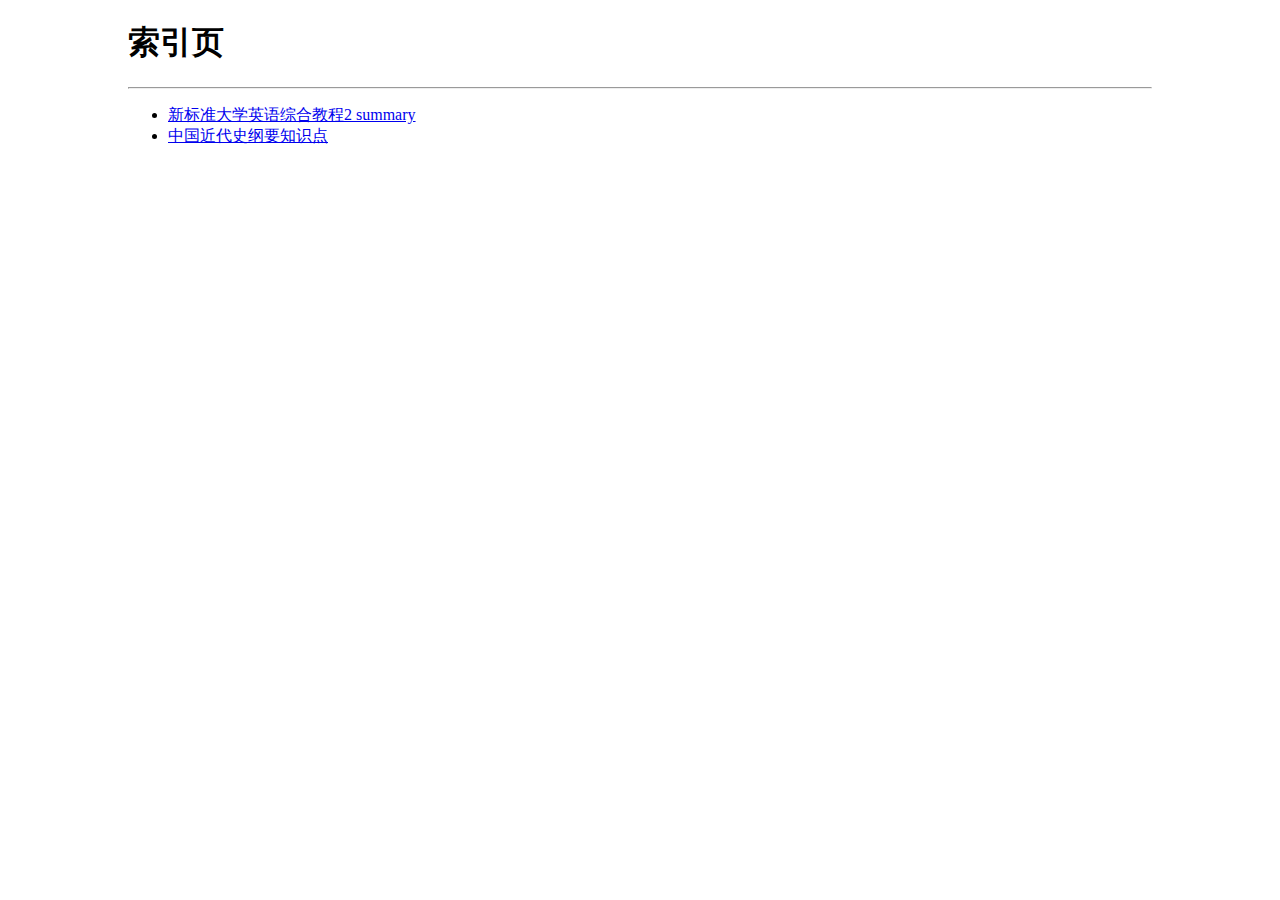
<file: else.html>
<!DOCTYPE html>
<html lang="en">
<head>
    <meta charset="UTF-8">
    <meta name="viewport" content="width=device-width, initial-scale=1.0">
    <title>Home</title>
    <style>
        body {
            margin: 0;
        }
        #home {
            max-width: 1024px;
            margin: 0 auto;
        }
    </style>
</head>
<body>
    <div id="home">
        <h1>索引页</h1>
        <hr />
        
        <ul>
            <li><a href="/post/2020/03/college_English_2_summary.html">新标准大学英语综合教程2 summary</a></li>
            <li><a href="/post/2020/04/01.html">中国近代史纲要知识点</a></li>
        </ul>
        
    </div>
    
</body>
</html>
</file>
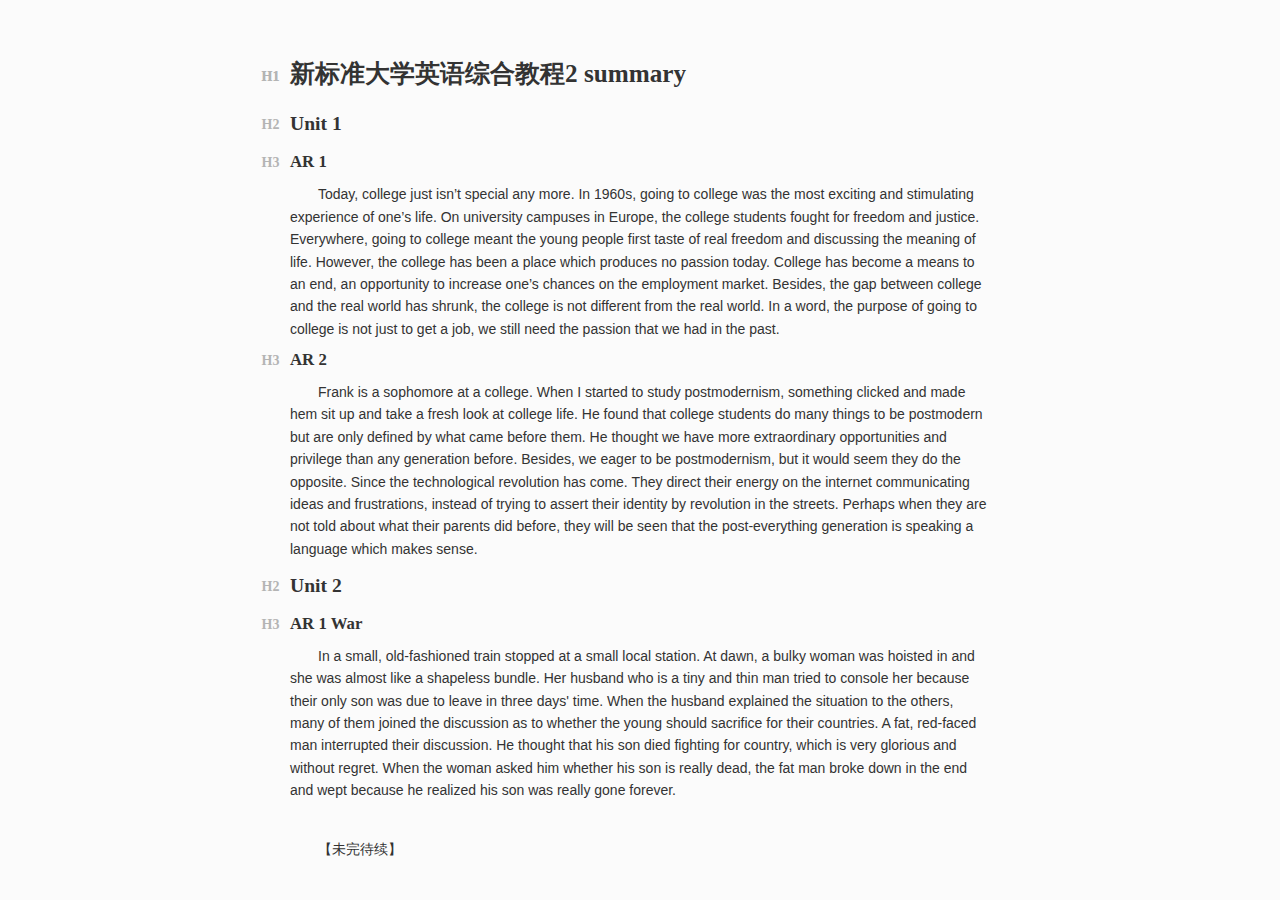
<file: post/2020/03/college_English_2_summary.html>
<!doctype html>
<html>
<head>
<meta charset='UTF-8'><meta name='viewport' content='width=device-width initial-scale=1'>
<title>大学英语summary</title><style type='text/css'>html {overflow-x: initial !important;}:root { --bg-color:#ffffff; --text-color:#333333; --select-text-bg-color:#B5D6FC; --select-text-font-color:auto; --monospace:"Lucida Console",Consolas,"Courier",monospace; }
html { font-size: 14px; background-color: var(--bg-color); color: var(--text-color); font-family: "Helvetica Neue", Helvetica, Arial, sans-serif; -webkit-font-smoothing: antialiased; }
body { margin: 0px; padding: 0px; height: auto; bottom: 0px; top: 0px; left: 0px; right: 0px; font-size: 1rem; line-height: 1.42857; overflow-x: hidden; background: inherit; tab-size: 4; }
iframe { margin: auto; }
a.url { word-break: break-all; }
a:active, a:hover { outline: 0px; }
.in-text-selection, ::selection { text-shadow: none; background: var(--select-text-bg-color); color: var(--select-text-font-color); }
#write { margin: 0px auto; height: auto; width: inherit; word-break: normal; overflow-wrap: break-word; position: relative; white-space: normal; overflow-x: visible; padding-top: 40px; }
#write.first-line-indent p { text-indent: 2em; }
#write.first-line-indent li p, #write.first-line-indent p * { text-indent: 0px; }
#write.first-line-indent li { margin-left: 2em; }
.for-image #write { padding-left: 8px; padding-right: 8px; }
body.typora-export { padding-left: 30px; padding-right: 30px; }
.typora-export .footnote-line, .typora-export li, .typora-export p { white-space: pre-wrap; }
@media screen and (max-width: 500px) {
  body.typora-export { padding-left: 0px; padding-right: 0px; }
  #write { padding-left: 20px; padding-right: 20px; }
  .CodeMirror-sizer { margin-left: 0px !important; }
  .CodeMirror-gutters { display: none !important; }
}
#write li > figure:last-child { margin-bottom: 0.5rem; }
#write ol, #write ul { position: relative; }
img { max-width: 100%; vertical-align: middle; }
button, input, select, textarea { color: inherit; font: inherit; }
input[type="checkbox"], input[type="radio"] { line-height: normal; padding: 0px; }
*, ::after, ::before { box-sizing: border-box; }
#write h1, #write h2, #write h3, #write h4, #write h5, #write h6, #write p, #write pre { width: inherit; }
#write h1, #write h2, #write h3, #write h4, #write h5, #write h6, #write p { position: relative; }
p { line-height: inherit; }
h1, h2, h3, h4, h5, h6 { break-after: avoid-page; break-inside: avoid; orphans: 2; }
p { orphans: 4; }
h1 { font-size: 2rem; }
h2 { font-size: 1.8rem; }
h3 { font-size: 1.6rem; }
h4 { font-size: 1.4rem; }
h5 { font-size: 1.2rem; }
h6 { font-size: 1rem; }
.md-math-block, .md-rawblock, h1, h2, h3, h4, h5, h6, p { margin-top: 1rem; margin-bottom: 1rem; }
.hidden { display: none; }
.md-blockmeta { color: rgb(204, 204, 204); font-weight: 700; font-style: italic; }
a { cursor: pointer; }
sup.md-footnote { padding: 2px 4px; background-color: rgba(238, 238, 238, 0.7); color: rgb(85, 85, 85); border-radius: 4px; cursor: pointer; }
sup.md-footnote a, sup.md-footnote a:hover { color: inherit; text-transform: inherit; text-decoration: inherit; }
#write input[type="checkbox"] { cursor: pointer; width: inherit; height: inherit; }
figure { overflow-x: auto; margin: 1.2em 0px; max-width: calc(100% + 16px); padding: 0px; }
figure > table { margin: 0px !important; }
tr { break-inside: avoid; break-after: auto; }
thead { display: table-header-group; }
table { border-collapse: collapse; border-spacing: 0px; width: 100%; overflow: auto; break-inside: auto; text-align: left; }
table.md-table td { min-width: 32px; }
.CodeMirror-gutters { border-right: 0px; background-color: inherit; }
.CodeMirror-linenumber { user-select: none; }
.CodeMirror { text-align: left; }
.CodeMirror-placeholder { opacity: 0.3; }
.CodeMirror pre { padding: 0px 4px; }
.CodeMirror-lines { padding: 0px; }
div.hr:focus { cursor: none; }
#write pre { white-space: pre-wrap; }
#write.fences-no-line-wrapping pre { white-space: pre; }
#write pre.ty-contain-cm { white-space: normal; }
.CodeMirror-gutters { margin-right: 4px; }
.md-fences { font-size: 0.9rem; display: block; break-inside: avoid; text-align: left; overflow: visible; white-space: pre; background: inherit; position: relative !important; }
.md-diagram-panel { width: 100%; margin-top: 10px; text-align: center; padding-top: 0px; padding-bottom: 8px; overflow-x: auto; }
#write .md-fences.mock-cm { white-space: pre-wrap; }
.md-fences.md-fences-with-lineno { padding-left: 0px; }
#write.fences-no-line-wrapping .md-fences.mock-cm { white-space: pre; overflow-x: auto; }
.md-fences.mock-cm.md-fences-with-lineno { padding-left: 8px; }
.CodeMirror-line, twitterwidget { break-inside: avoid; }
.footnotes { opacity: 0.8; font-size: 0.9rem; margin-top: 1em; margin-bottom: 1em; }
.footnotes + .footnotes { margin-top: 0px; }
.md-reset { margin: 0px; padding: 0px; border: 0px; outline: 0px; vertical-align: top; background: 0px 0px; text-decoration: none; text-shadow: none; float: none; position: static; width: auto; height: auto; white-space: nowrap; cursor: inherit; -webkit-tap-highlight-color: transparent; line-height: normal; font-weight: 400; text-align: left; box-sizing: content-box; direction: ltr; }
li div { padding-top: 0px; }
blockquote { margin: 1rem 0px; }
li .mathjax-block, li p { margin: 0.5rem 0px; }
li { margin: 0px; position: relative; }
blockquote > :last-child { margin-bottom: 0px; }
blockquote > :first-child, li > :first-child { margin-top: 0px; }
.footnotes-area { color: rgb(136, 136, 136); margin-top: 0.714rem; padding-bottom: 0.143rem; white-space: normal; }
#write .footnote-line { white-space: pre-wrap; }
@media print {
  body, html { border: 1px solid transparent; height: 99%; break-after: avoid; break-before: avoid; }
  #write { margin-top: 0px; padding-top: 0px; border-color: transparent !important; }
  .typora-export * { -webkit-print-color-adjust: exact; }
  html.blink-to-pdf { font-size: 13px; }
  .typora-export #write { padding-left: 32px; padding-right: 32px; padding-bottom: 0px; break-after: avoid; }
  .typora-export #write::after { height: 0px; }
}
.footnote-line { margin-top: 0.714em; font-size: 0.7em; }
a img, img a { cursor: pointer; }
pre.md-meta-block { font-size: 0.8rem; min-height: 0.8rem; white-space: pre-wrap; background: rgb(204, 204, 204); display: block; overflow-x: hidden; }
p > .md-image:only-child:not(.md-img-error) img, p > img:only-child { display: block; margin: auto; }
p > .md-image:only-child { display: inline-block; width: 100%; }
#write .MathJax_Display { margin: 0.8em 0px 0px; }
.md-math-block { width: 100%; }
.md-math-block:not(:empty)::after { display: none; }
[contenteditable="true"]:active, [contenteditable="true"]:focus, [contenteditable="false"]:active, [contenteditable="false"]:focus { outline: 0px; box-shadow: none; }
.md-task-list-item { position: relative; list-style-type: none; }
.task-list-item.md-task-list-item { padding-left: 0px; }
.md-task-list-item > input { position: absolute; top: 0px; left: 0px; margin-left: -1.2em; margin-top: calc(1em - 10px); border: none; }
.math { font-size: 1rem; }
.md-toc { min-height: 3.58rem; position: relative; font-size: 0.9rem; border-radius: 10px; }
.md-toc-content { position: relative; margin-left: 0px; }
.md-toc-content::after, .md-toc::after { display: none; }
.md-toc-item { display: block; color: rgb(65, 131, 196); }
.md-toc-item a { text-decoration: none; }
.md-toc-inner:hover { text-decoration: underline; }
.md-toc-inner { display: inline-block; cursor: pointer; }
.md-toc-h1 .md-toc-inner { margin-left: 0px; font-weight: 700; }
.md-toc-h2 .md-toc-inner { margin-left: 2em; }
.md-toc-h3 .md-toc-inner { margin-left: 4em; }
.md-toc-h4 .md-toc-inner { margin-left: 6em; }
.md-toc-h5 .md-toc-inner { margin-left: 8em; }
.md-toc-h6 .md-toc-inner { margin-left: 10em; }
@media screen and (max-width: 48em) {
  .md-toc-h3 .md-toc-inner { margin-left: 3.5em; }
  .md-toc-h4 .md-toc-inner { margin-left: 5em; }
  .md-toc-h5 .md-toc-inner { margin-left: 6.5em; }
  .md-toc-h6 .md-toc-inner { margin-left: 8em; }
}
a.md-toc-inner { font-size: inherit; font-style: inherit; font-weight: inherit; line-height: inherit; }
.footnote-line a:not(.reversefootnote) { color: inherit; }
.md-attr { display: none; }
.md-fn-count::after { content: "."; }
code, pre, samp, tt { font-family: var(--monospace); }
kbd { margin: 0px 0.1em; padding: 0.1em 0.6em; font-size: 0.8em; color: rgb(36, 39, 41); background: rgb(255, 255, 255); border: 1px solid rgb(173, 179, 185); border-radius: 3px; box-shadow: rgba(12, 13, 14, 0.2) 0px 1px 0px, rgb(255, 255, 255) 0px 0px 0px 2px inset; white-space: nowrap; vertical-align: middle; }
.md-comment { color: rgb(162, 127, 3); opacity: 0.8; font-family: var(--monospace); }
code { text-align: left; vertical-align: initial; }
a.md-print-anchor { white-space: pre !important; border-width: initial !important; border-style: none !important; border-color: initial !important; display: inline-block !important; position: absolute !important; width: 1px !important; right: 0px !important; outline: 0px !important; background: 0px 0px !important; text-decoration: initial !important; text-shadow: initial !important; }
.md-inline-math .MathJax_SVG .noError { display: none !important; }
.html-for-mac .inline-math-svg .MathJax_SVG { vertical-align: 0.2px; }
.md-math-block .MathJax_SVG_Display { text-align: center; margin: 0px; position: relative; text-indent: 0px; max-width: none; max-height: none; min-height: 0px; min-width: 100%; width: auto; overflow-y: hidden; display: block !important; }
.MathJax_SVG_Display, .md-inline-math .MathJax_SVG_Display { width: auto; margin: inherit; display: inline-block !important; }
.MathJax_SVG .MJX-monospace { font-family: var(--monospace); }
.MathJax_SVG .MJX-sans-serif { font-family: sans-serif; }
.MathJax_SVG { display: inline; font-style: normal; font-weight: 400; line-height: normal; zoom: 90%; text-indent: 0px; text-align: left; text-transform: none; letter-spacing: normal; word-spacing: normal; overflow-wrap: normal; white-space: nowrap; float: none; direction: ltr; max-width: none; max-height: none; min-width: 0px; min-height: 0px; border: 0px; padding: 0px; margin: 0px; }
.MathJax_SVG * { transition: none 0s ease 0s; }
.MathJax_SVG_Display svg { vertical-align: middle !important; margin-bottom: 0px !important; margin-top: 0px !important; }
.os-windows.monocolor-emoji .md-emoji { font-family: "Segoe UI Symbol", sans-serif; }
.md-diagram-panel > svg { max-width: 100%; }
[lang="flow"] svg, [lang="mermaid"] svg { max-width: 100%; height: auto; }
[lang="mermaid"] .node text { font-size: 1rem; }
table tr th { border-bottom: 0px; }
video { max-width: 100%; display: block; margin: 0px auto; }
iframe { max-width: 100%; width: 100%; border: none; }
.highlight td, .highlight tr { border: 0px; }
svg[id^="mermaidChart"] { line-height: 1em; }
mark { background: rgb(255, 255, 0); color: rgb(0, 0, 0); }
.md-html-inline .md-plain, .md-html-inline strong, mark .md-inline-math, mark strong { color: inherit; }
mark .md-meta { color: rgb(0, 0, 0); opacity: 0.3 !important; }


/* CodeMirror Dracula theme */
:root {
  --bg-color: #fbfbfb;
  --text-color: #333;
  --md-char-color: #b4b4b4;
  --meta-content-color: #757575;
  --table-border-color: #b4b4b4;
  --select-text-bg-color: #fbb6b7;
  --primary-color: #db4d52;
  --primary-btn-border-color: #be2f34;
  --primary-btn-text-color: #333;
  --window-border: 1px solid #16161a;
  --active-file-bg-color: #16161a;
  --active-file-text-color: inherit;
  --active-file-border-color: #757575;
  --active-search-item-bg-color: #23242b;
  --side-bar-bg-color: #2e3235;
  --item-hover-bg-color: #ececec;
  --item-hover-text-color: inherit;
  --search-select-text-color: #333;
  --search-select-bg-color: #db4d5270;
  --rawblock-edit-panel-bd: #d0d0d0;
  --monospace: 'Fira Mono', 'Cousine', 'Consolas', monospace;
  --node-fill: #fbfbfb;
  --node-border: #0000001a;
}

html, body {
  font-family: 'Avenir Next LT Pro', 'Lato', sans-serif;
}

body {
  font-size: 1em;
}

h1, h2, h3, h4, h5, h6 {
  font-family: 'Adelle', 'Times New Roman', serif;
}

p {
  margin: .5rem 0;
}

a {
  color: #db4d52;
}

del {
  color: #b4b4b4;
}

mark {
  padding: 2px 1px;
  background: #d3ffa4;
  color: inherit;
}

blockquote {
  position: relative;
  margin: 1rem 0 1rem 2rem;
  font-family: 'Adelle', 'Times New Roman', serif;
}

blockquote::before {
  content: '';
  position: absolute;
  left: -2rem;
  height: 100%;
  width: .25rem;
  background: #db4d52;
}

code,
.md-fences,
tt {
  font-family: 'Fira Mono', 'Cousine', 'Consolas', monospace;
  font-size: 1rem;
}

code {
  font-size: .9em;
  border: 1px solid #0000001a;
  border-radius: .25rem;
  padding: 0 .125rem;
  background: #00000008;
}

hr {
  border-color: #b4b4b4;
}

table {
  border: 1px solid #b4b4b4;
  margin: 1rem 0;
}

table tr:nth-child(2n) {
  background: #d0d0d0;
}

thead {
  background: #d0d0d0;
}

td, th {
  padding: .35rem .7rem;
  border: 1px solid #b4b4b4;
}

#write {
  position: static;
  width: 90%;
  max-width: 700px;
  line-height: 1.6;
  transform: none;
}

#write h1, #write h2, #write h3, #write h4, #write h5, #write h6, #write p, #write pre {
  width: auto;
}

#write h3::before, #write h4::before, #write h5::before, #write h6::before {
  display: none;
}

#write h1::after, #write h2::after, #write h3::after, #write h4::after, #write h5::after, #write h6::after {
  position: absolute;
  right: calc(100% + .75em);
  top: 0;
  color: #b4b4b4;
  font-size: 1rem;
  font-weight: bold;
  font-variant: 'small-caps';
}

#write h1 {
  font-size: 1.8rem;
  margin: 1rem 0;
}

#write h1::after {
  content: 'H1';
  top: .87rem;
}

#write h2 {
  font-size: 1.4rem;
  margin: .7rem 0;
}

#write h2::after {
  content: 'H2';
  top: .43rem;
}

#write h3 {
  font-size: 1.2rem;
  margin: .5rem 0;
}

#write h3::after {
  content: 'H3';
  top: .2rem;
}

#write h4 {
  font-size: 1.1rem;
  margin: .2rem 0;
}

#write h4::after {
  content: 'H4';
  top: .07rem;
}

#write h5, #write h6 {
  font-size: 1rem;
  margin: 0;
}

#write h5::after {
  content: 'H5';
}

#write h6::after {
  content: 'H6';
}

#write ol, #write ul {
  padding-left: 2rem;
  margin: .5rem 0;
}

#write ol > li, #write ul > li {
  color: #db4d52;
}

#write ol > li > *, #write ul > li > * {
  color: #333;
}

#write ol > li > *:not(ol):not(ul), #write ul > li > *:not(ol):not(ul) {
  padding-left: .25rem;
}

#write ul {
  list-style-type: disc;
}

#write .md-task-list-item > input {
  -webkit-appearance: initial;
  display: block;
  position: absolute;
  border: 1px solid #b4b4b4;
  border-radius: .25rem;
  margin-top: .1rem;
  margin-left: -1.8rem;
  height: 1.2rem;
  width: 1.2rem;
  transition: background 0.3s;
}

#write .md-task-list-item > input:focus {
  outline: none;
  box-shadow: none;
}

#write .md-task-list-item > input:hover {
  background: #d0d0d0;
}

#write .md-task-list-item > input[checked]::before {
  content: '';
  position: absolute;
  top: 20%;
  left: 50%;
  height: 60%;
  width: 2px;
  transform: rotate(40deg);
  background: #333;
}

#write .md-task-list-item > input[checked]::after {
  content: '';
  position: absolute;
  top: 46%;
  left: 25%;
  height: 30%;
  width: 2px;
  transform: rotate(-40deg);
  background: #333;
}

#write .md-task-list-item > p {
  transition: color 0.3s, opacity 0.3s;
}

#write .md-task-list-item.task-list-done > p {
  color: #b4b4b4;
  text-decoration: line-through;
}

#write .md-task-list-item.task-list-done > p > .md-emoji {
  opacity: .5;
}

#write .md-task-list-item.task-list-done > p > .md-link > a {
  opacity: .6;
}

#write .md-meta-block {
  background-color: transparent;
  border-bottom: 1px solid #b4b4b4;
  padding-bottom: 1rem;
  opacity: .8;
}

#write .md-table-edit {
  border-top: 1px solid #b4b4b4;
  margin-top: -29px !important;
  padding: 3px 0;
}

#write .md-grid-board a.md-active, #write .md-grid-board a:hover {
  background: #db4d52;
  color: #b4b4b4;
}

#write .md-grid-board tr[row='1'] a.md-active, #write .md-grid-board tr[row='1'] a:hover {
  background: #be2f34;
  color: #b4b4b4;
}

#write .btn-group .btn + .btn {
  margin-left: 0;
}

#write .btn-default.active, #write .btn-default.focus, #write .btn-default:active, #write .btn-default:focus, #write .btn-default:hover,
.open > #write .btn-default.dropdown-toggle {
  background: transparent;
  color: inherit;
}

#write .typora-table-drag-area::after {
  content: '';
  position: absolute;
  border: 2px solid #333;
  opacity: 0;
  transition: opacity .4s;
}

#typora-table-row-tracker #write .typora-table-drag-area::after,
#typora-table-col-tracker #write .typora-table-drag-area::after {
  opacity: 1;
}

#typora-table-row-tracker #write .typora-table-drag-area::after {
  top: 0;
  left: 50%;
  transform: translateX(-50%);
  width: 0;
  height: 100%;
}

#typora-table-col-tracker #write .typora-table-drag-area::after {
  top: 50%;
  left: 0;
  transform: translateY(-50%);
  width: 100%;
  height: 0;
}

#write .md-toc-tooltip {
  z-index: 10;
}

#write .md-toc-item {
  font-size: 1.1rem;
  color: var(--primary-btn-border-color);
}

#write .md-toc-h1 {
  font-family: 'Adelle', 'Times New Roman', serif;
  font-size: 1.3rem;
}

#write .md-toc-h2 {
  font-size: 1.2rem;
}

#write .md-footnote {
  font-family: 'Adelle', 'Times New Roman', serif;
  font-size: .8em;
  border: 1px solid #d0d0d0;
  padding: 0 4px;
  background: #f0f0f0;
  color: #333;
}

#write .md-def-split {
  min-width: 1ch;
}

#write .md-def-name::before, #write .md-def-name::after {
  color: #757575;
}

#write .md-image > .md-meta {
  color: #757575;
}

#write .md-rawblock-tooltip {
  top: -1.5rem;
  height: 1.5rem;
  padding: .25rem;
}

#write .md-search-hit {
  background: #db4d5230;
  border-radius: .125rem;
}

#write .md-search-select {
  background: #db4d5270;
  border: 1px solid #9292928f;
  padding: 0 1px;
}

#write pre[lang="mermaid"] .md-diagram-panel {
  border-color: #0000001a;
}

#write pre[lang="mermaid"] tspan {
  fill: #333;
}

#write pre[lang="mermaid"][mermaid-type="graph"] path.path ~ defs marker {
  fill: #333;
}

#write pre[lang="mermaid"][mermaid-type="graph"] .cluster rect {
  fill: transparent !important;
  stroke: #0000001a !important;
}

#write pre[lang="mermaid"][mermaid-type="gantt"] .section1 {
  fill: transparent;
}

#write pre[lang="mermaid"][mermaid-type="gantt"] .section2 {
  fill: #d0d0d0;
}

#write pre[lang="mermaid"][mermaid-type="gantt"] .section3 {
  fill: transparent;
}

#write pre[lang="mermaid"][mermaid-type="gantt"] .section4 {
  fill: #d0d0d0;
}

#write pre[lang="mermaid"][mermaid-type="gantt"] .section5 {
  fill: transparent;
}

#write pre[lang="mermaid"][mermaid-type="gantt"] .section6 {
  fill: #d0d0d0;
}

#write pre[lang="mermaid"][mermaid-type="gantt"] .section7 {
  fill: transparent;
}

#write pre[lang="mermaid"][mermaid-type="gantt"] .section8 {
  fill: #d0d0d0;
}

#write pre[lang="mermaid"][mermaid-type="gantt"] .section9 {
  fill: transparent;
}

#write pre[lang="mermaid"][mermaid-type="gantt"] .section10 {
  fill: #d0d0d0;
}

#write pre[lang="mermaid"][mermaid-type="gantt"] .section11 {
  fill: transparent;
}

#write pre[lang="mermaid"][mermaid-type="gantt"] .section12 {
  fill: #d0d0d0;
}

#write pre[lang="mermaid"][mermaid-type="gantt"] .section13 {
  fill: transparent;
}

#write pre[lang="mermaid"][mermaid-type="gantt"] .section14 {
  fill: #d0d0d0;
}

#write pre[lang="mermaid"][mermaid-type="gantt"] .section15 {
  fill: transparent;
}

#write pre[lang="mermaid"][mermaid-type="gantt"] .section16 {
  fill: #d0d0d0;
}

#write pre[lang="mermaid"][mermaid-type="gantt"] .section17 {
  fill: transparent;
}

#write pre[lang="mermaid"][mermaid-type="gantt"] .section18 {
  fill: #d0d0d0;
}

#write pre[lang="mermaid"][mermaid-type="gantt"] .section19 {
  fill: transparent;
}

#write pre[lang="mermaid"][mermaid-type="gantt"] .task {
  fill: #bfbee2;
  stroke: #9d9bce;
}

#write pre[lang="mermaid"][mermaid-type="gantt"] .task[class*="done"] {
  fill: #d5d5d5;
  stroke: #929292;
}

#write pre[lang="mermaid"][mermaid-type="gantt"] .task[class*="active"] {
  fill: #bcc0ff;
  stroke: #7f7ccd;
}

#write pre[lang="mermaid"][mermaid-type="gantt"] .task[class*="crit"] {
  fill: #ebb5bd;
  stroke: #d45c62;
}

#write pre[lang="mermaid"][mermaid-type="gantt"] .task[class*="Crit"] {
  stroke: #d45c62;
}

#write pre[lang="mermaid"][mermaid-type="gantt"] text {
  fill: #333;
}

#write pre[lang="mermaid"][mermaid-type="gantt"] text[class*="activeText"], #write pre[lang="mermaid"][mermaid-type="gantt"] text[class*="activeCritText"] {
  fill: #333 !important;
  font-weight: bold;
}

#write pre[lang="mermaid"][mermaid-type="gantt"] text[class*="doneText"], #write pre[lang="mermaid"][mermaid-type="gantt"] text[class*="doneCritText"] {
  fill: #b4b4b4 !important;
}

#write pre[lang="mermaid"][mermaid-type="gantt"] .grid .tick line {
  stroke: #333;
}

.modal-content .modal-header, .modal-content .modal-footer {
  border-color: #b4b4b4;
}

.modal-content input, .modal-content button.btn-default {
  border-color: #b4b4b4;
}

.modal-content input {
  background: transparent;
}

#typora-quick-open {
  top: 32px;
  width: 40%;
  min-width: 420px;
  transform: translateX(-50%);
  margin-left: 0;
}

.mac-seamless-mode #typora-quick-open {
  top: 50px;
}

#typora-quick-open #typora-quick-open-input input {
  border-color: #db4d52;
}

#typora-quick-open .ty-quick-open-category-title {
  height: auto;
  padding-top: 4px;
  padding-left: 12px;
}

#typora-quick-open .typora-quick-open-item {
  display: flex;
  flex-direction: column;
  justify-content: center;
  cursor: pointer;
}

#typora-quick-open .typora-quick-open-item:not(.active):hover {
  background: #23242b;
}

#typora-quick-open .typora-quick-open-item-path {
  margin-top: -2px;
}

#toc-dropmenu {
  padding: .25em 0;
  background: #fbfbfb;
}

#toc-dropmenu .outline-title-divider {
  display: none;
}

.outline-label:hover {
  text-decoration: none;
}

.ty-tooltip {
  background: #fbfbfb;
  color: #333;
  border-color: #00000040;
}

.code-tooltip.md-f-tooltip, .code-tooltip.md-f-tooltip .md-arrow::after {
  background: #222 !important;
  color: #f0f0f0 !important;
}

.code-tooltip.md-f-tooltip a {
  color: #db4d52;
}

.on-focus-mode .md-end-block:not(.md-focus):not(.md-focus-container), .on-focus-mode .md-end-block:not(.md-focus):not(.md-focus-container) *, .on-focus-mode .md-end-block:not(.md-focus):not(.md-focus-container) ol, .on-focus-mode .md-end-block:not(.md-focus):not(.md-focus-container) ul {
  color: #b4b4b4 !important;
}

.on-focus-mode .md-end-block:not(.md-focus):not(.md-focus-container) img, .on-focus-mode .md-end-block:not(.md-focus):not(.md-focus-container) .md-footnote, .on-focus-mode .md-end-block:not(.md-focus):not(.md-focus-container) .md-emoji {
  opacity: .5;
}

.on-focus-mode .md-end-block:not(.md-focus):not(.md-focus-container) mark {
  background: #d0d0d0;
}

.on-focus-mode blockquote .md-end-block:not(.md-focus):not(.md-focus-container)::before {
  opacity: .5;
}

.on-focus-mode li:not(.md-focus-container)::before {
  opacity: .5;
}

#typora-sidebar {
  border-right: 1px solid #19191c;
}

#typora-sidebar .sidebar-tabs {
  font-family: 'Adelle', 'Times New Roman', serif;
  border-bottom: 1px solid #19191c;
}

#typora-sidebar .file-list-item-file-name {
  font-family: 'Adelle', 'Times New Roman', serif;
  font-size: 1.2em;
}

#typora-sidebar #file-library-search-input {
  background: #2e3235;
}

#typora-sidebar #file-library-search .file-list-item-file-name {
  font-size: 1.1rem;
}

#typora-sidebar #file-library-search .ty-search-item.active {
  background: #23242b;
}

#typora-sidebar .file-list-item-summary,
#typora-sidebar .ty-search-item-line {
  font-family: 'Avenir Next LT Pro', 'Lato', sans-serif;
}

#typora-sidebar .ty-file-search-match-text,
#typora-sidebar .ty-outline-hit {
  font-weight: bold;
  background: transparent;
}

#typora-sidebar #outline-content {
  line-height: 1.4em;
}

#typora-sidebar #outline-content .outline-h1 > .outline-item {
  font-family: 'Adelle', 'Times New Roman', serif;
}

#typora-sidebar #outline-content .outline-h1 > .outline-item {
  padding-left: 0em;
}

#typora-sidebar #outline-content .outline-h2 > .outline-item {
  padding-left: 0.75em;
}

#typora-sidebar #outline-content .outline-h3 > .outline-item {
  padding-left: 1.5em;
}

#typora-sidebar #outline-content .outline-h4 > .outline-item {
  padding-left: 2.25em;
}

#typora-sidebar #outline-content .outline-h5 > .outline-item {
  padding-left: 3em;
}

#typora-sidebar #outline-content .outline-h6 > .outline-item {
  padding-left: 3.75em;
}

#typora-sidebar #outline-content .outline-item:hover {
  background: #202020;
}

#typora-sidebar .outline-title-wrapper,
#typora-sidebar .outline-item-wrapper.outline-h1 > .outline-item {
  font-family: 'Adelle', 'Times New Roman', serif;
}

#typora-sidebar .file-library-node,
#typora-sidebar .file-library-node .file-node-background {
  transition: background .4s;
}

#typora-sidebar .file-tree-node {
  padding-left: .75em;
}

#typora-sidebar .file-tree-node i, #typora-sidebar .file-tree-node span {
  vertical-align: middle;
}

#typora-sidebar .file-tree-node .file-node-icon, #typora-sidebar .file-tree-node .file-node-title {
  margin-left: 2px;
}

#typora-sidebar .file-tree-node .file-tree-node:not(.file-library-file-node) > .file-node-content {
  font-style: italic;
}

#typora-sidebar .file-tree-node.file-node-root > .file-node-content {
  font-weight: bold;
  font-style: italic;
}

#typora-sidebar .file-tree-node.file-library-file-node:not(.active):hover .file-node-background,
#typora-sidebar .file-list-item.file-library-node:not(.active):hover {
  background: #202020;
}

#typora-sidebar .file-tree-node.file-library-file-node.active .file-node-background,
#typora-sidebar .file-list-item.file-library-file-node.active {
  border-left: 5px solid #db4d52;
}

#typora-sidebar .blink-area {
  animation: none;
}

#typora-sidebar #ty-sidebar-footer {
  border-top: 1px solid #19191c;
}

#typora-sidebar #ty-sidebar-footer .sidebar-footer-item {
  transition: background .3s;
}

#typora-sidebar #ty-sidebar-footer .sidebar-footer-item:hover {
  background: #202020;
}

#typora-sidebar #ty-sidebar-footer #sidebar-files-menu .menuitem-group-label {
  font-style: italic;
}

#typora-sidebar #ty-sidebar-footer #sidebar-files-menu .show + .menuitem-group-label.show {
  border-color: #202020;
}

#typora-sidebar #ty-sidebar-footer #sidebar-files-menu li > a:hover {
  background: #202020;
}

#typora-sidebar #ty-sidebar-footer #sidebar-files-menu .ty-side-sort-btn {
  cursor: pointer;
}

#typora-sidebar #ty-sidebar-footer #sidebar-files-menu .ty-side-sort-btn.active, #typora-sidebar #ty-sidebar-footer #sidebar-files-menu .ty-side-sort-btn:hover {
  color: #db4d52;
}

#typora-sidebar #ty-sidebar-footer #sidebar-files-menu .ty-side-sort-btn.active {
  background: #16161a;
}

.dropdown-menu:not(.megamenu-menu-list):not(#sidebar-files-menu) {
  background: #fbfbfb;
  color: #333;
}

.dropdown-menu:not(.megamenu-menu-list):not(#sidebar-files-menu) .divider {
  border-color: #e6e6e6;
}

.dropdown-menu:not(.megamenu-menu-list):not(#sidebar-files-menu) .active a,
.dropdown-menu:not(.megamenu-menu-list):not(#sidebar-files-menu) .has-extra-menu.active a {
  background: #e6e6e6 !important;
}

.dropdown-menu:not(.megamenu-menu-list):not(#sidebar-files-menu) .has-btn-submenu .menu-style-btn.active {
  background: #333;
  color: #fbfbfb;
  cursor: pointer;
}

#footer-word-count-info .ty-footer-word-count-all tr:hover,
#ty-spell-check-dict-missing-menu li:hover {
  background: #e6e6e6 !important;
}

.ty-spell-check-panel-item.ty-active, .ty-spell-check-panel-item:hover {
  background: #e6e6e6 !important;
}

.btn-default:hover {
  background: #d0d0d0;
}

footer.ty-footer {
  border-top: 0;
}

.typora-sourceview-on #toggle-sourceview-btn {
  background: #fbfbfb;
}

.footer-item:hover {
  background: #e6e6e6 !important;
}

#outline-btn:hover {
  color: inherit;
}

.form-control:focus {
  border-color: #db4d52;
  box-shadow: inset 0 1px 1px rgba(0, 0, 0, 0.075), 0 0 2px #db4d52;
}

.megamenu-opened header {
  background-image: none;
}

#top-titlebar, #top-titlebar * {
  color: inherit;
}

#megamenu-content {
  padding-top: 28px;
  background: #fbfbfb;
  color: #333;
}

#megamenu-content .long-btn {
  border-color: #9292928f;
  transition: border-color .4s;
}

#megamenu-content .long-btn:hover {
  border-color: #db4d52;
  background: #d8d8d8;
  color: inherit !important;
}

#megamenu-menu-panel:not(:first-of-type) {
  margin-top: 48px;
}

#recent-file-panel-action-btn {
  background: inherit;
  border-color: #9292928f;
  transition: all .4s;
}

#recent-file-panel-action-btn:hover {
  border-color: #db4d52;
  background: #d8d8d8;
  color: inherit;
}

#recent-document-table {
  background-color: inherit;
}

#recent-file-panel tbody tr:nth-child(2n-1) {
  background-color: inherit;
}

#recent-file-panel tbody tr:hover {
  background-color: #d8d8d8 !important;
}

#recent-file-panel tbody tr:hover td:nth-child(1) {
  color: inherit;
}

#megamenu-menu-sidebar {
  background-color: #2e3235;
  color: #333;
}

.megamenu-menu-header,
.megamenu-menu-list li:not(.saved) a {
  transition: all .4s;
}

.megamenu-menu-header {
  border-bottom: 1px solid #16161a;
}

.megamenu-menu-header:hover {
  background: #161819;
}

.megamenu-menu-list li:not(.saved) a:not(.active):hover,
.megamenu-menu-list li a.active {
  background: #101010 !important;
}

#m-saved {
  background: inherit;
  color: inherit;
}

#megamenu-menu-list {
  margin: 0;
}

.theme-preview-div {
  transition: all .4s;
}

.theme-preview-div:hover {
  border: 4px solid #be2f34;
}

.theme-preview-div.active, .theme-preview-div.active:hover {
  border: 4px solid #db4d52;
}

.theme-preview-div.active i {
  color: #db4d52;
}

.ty-preferences .window {
  background: #fbfbfb;
}

.ty-preferences .nav-group-item {
  background: transparent;
  color: #333;
  cursor: pointer;
}

.ty-preferences .nav-group-item:hover {
  background: #d8d8d8;
  color: inherit;
}

.ty-preferences .nav-group-item:active, .ty-preferences .nav-group-item.active {
  background: #d0d0d0;
  color: inherit;
}

.ty-preferences .btn-default {
  background: transparent;
  color: inherit;
  border-color: #9292928f;
  cursor: pointer;
}

.ty-preferences .btn-default:hover {
  border-color: #db4d52;
  background: #d8d8d8;
  color: inherit;
}

.ty-preferences .btn-default:active, .ty-preferences .btn-default.active {
  background: #d0d0d0;
}

.ty-preferences select,
.ty-preferences ul.dropdown-menu {
  border-color: #9292928f;
  background: #fbfbfb;
}

.ty-preferences ul.dropdown-menu li {
  background: #fbfbfb;
}

.ty-preferences ul.dropdown-menu li:hover {
  background: #d8d8d8;
}

.cm-s-typora-default .cm-s-inner.CodeMirror-line {
  border: 0 !important;
}

#write > p:first-child:empty {
  position: static;
}

#write > p:first-child:not(:only-child)::before, #write > p:only-child::before {
  content: '';
  display: block;
  position: absolute;
  top: 0;
  left: 0;
  right: 0;
  bottom: 0;
  background: url("file:///C://Users//rht//AppData//Roaming//Typora/themes/ursine/night.png") no-repeat 45% 90% transparent;
  background-size: cover;
  -webkit-background-size: cover;
  -moz-background-size: cover;
  -o-background-size: cover;
  opacity: 0;
}

#write > p:only-child:empty::before {
  opacity: 1;
}

@media print {
  #write ol > li,
  #write ul > li {
    color: #333;
  }
}

/* CodeMirror 3024 Day theme */
.cm-s-inner {
  padding: .5rem .2rem;
  border: 1px solid #d0d0d0 !important;
  border-radius: .25rem;
}

.cm-s-inner.CodeMirror, .cm-s-inner .CodeMirror-gutters {
  background-color: #f7f7f7 !important;
  color: #3a3432 !important;
  border: none;
}

.cm-s-inner .CodeMirror-gutters {
  width: 5ch;
  color: #6d8a88;
}

.cm-s-inner .CodeMirror-cursor {
  border-left: solid thin #5c5855 !important;
}

.cm-s-inner .CodeMirror-linenumber {
  width: 4ch !important;
  color: #807d7c;
}

.cm-s-inner .CodeMirror-line::selection, .cm-s-inner .CodeMirror-line::-moz-selection,
.cm-s-inner .CodeMirror-line > span::selection,
.cm-s-inner .CodeMirror-line > span::-moz-selection,
.cm-s-inner .CodeMirror-line > span > span::selection,
.cm-s-inner .CodeMirror-line > span > span::-moz-selection {
  background: #d6d5d4;
}

.cm-s-inner span.cm-comment {
  color: #cdab53;
}

.cm-s-inner span.cm-string, .cm-s-inner span.cm-string-2 {
  color: #f2b01d;
}

.cm-s-inner span.cm-number {
  color: #a16a94;
}

.cm-s-inner span.cm-variable {
  color: #01a252;
}

.cm-s-inner span.cm-variable-2 {
  color: #01a0e4;
}

.cm-s-inner span.cm-def {
  color: #e8bbd0;
}

.cm-s-inner span.cm-operator {
  color: #ff79c6;
}

.cm-s-inner span.cm-keyword {
  color: #db2d20;
}

.cm-s-inner span.cm-atom {
  color: #a16a94;
}

.cm-s-inner span.cm-meta {
  color: inherit;
}

.cm-s-inner span.cm-tag {
  color: #db2d20;
}

.cm-s-inner span.cm-attribute {
  color: #01a252;
}

.cm-s-inner span.cm-qualifier {
  color: #50fa7b;
}

.cm-s-inner span.cm-property {
  color: #01a252;
}

.cm-s-inner span.cm-builtin {
  color: #50fa7b;
}

.cm-s-inner span.cm-variable-3, .cm-s-inner span.cm-type {
  color: #ffb86c;
}

.cm-s-inner span.cm-bracket {
  color: #3a3432;
}

.cm-s-inner span.cm-link {
  color: #a16a94;
}

.cm-s-inner span.cm-error {
  background: #db2d20;
  color: #5c5855;
}

.md-fences.md-focus .cm-s-inner .CodeMirror-activeline-background {
  background: #e8f2ff;
}

.cm-s-inner .CodeMirror-matchingbracket {
  text-decoration: underline;
  color: #a16a94 !important;
}

.cm-s-inner .CodeMirror-selected, .cm-s-inner .CodeMirror-selectedtext {
  background: #d5e2f4 !important;
  color: inherit;
  text-shadow: none;
}

#fences-auto-suggest .active {
  background: #d0d0d0;
}

#write .code-tooltip {
  bottom: initial;
  top: calc(100% - 1px);
  background: #f7f7f7;
  border: 1px solid #d0d0d0;
  border-top: 0;
}

.auto-suggest-container {
  border-color: #b4b4b4;
}

.auto-suggest-container .autoComplt-hint.active {
  background: #b4b4b4;
  color: inherit;
}

table tr:nth-child(2n) {
  background: #e6e6e6;
}

sup.md-footnote {
  background: #ddd;
}

#typora-sidebar * {
  color: #f0f0f0;
}

#typora-sidebar * .file-tree-rename-input {
  color: #333;
}

#typora-sidebar * code {
  background: #0000001a;
  border-color: #ffffff26;
}

#typora-quick-open * {
  color: #f0f0f0;
}

#megamenu-menu-sidebar {
  color: #f0f0f0 !important;
}

.megamenu-menu-list li:not(.saved) a:not(.active):hover,
.megamenu-menu-list li a.active {
  color: #f0f0f0 !important;
}

#write > p:first-child:not(:only-child)::before, #write > p:only-child::before {
  background: url("file:///C://Users//rht//AppData//Roaming//Typora/themes/ursine/day.png") no-repeat 55% 90% transparent;
  background-size: cover;
}



</style>
</head>
<body class='typora-export os-windows' >
<div  id='write'  class = 'is-node first-line-indent'><h1><a name="" class="md-header-anchor"></a></h1><h1><a name="新标准大学英语综合教程2-summary" class="md-header-anchor"></a><span>新标准大学英语综合教程2 summary</span></h1><h2><a name="unit-1" class="md-header-anchor"></a><span>Unit 1</span></h2><h3><a name="ar-1" class="md-header-anchor"></a><span>AR 1</span></h3><p><span>Today, college just isn’t special any more. In 1960s, going to college was the most exciting and stimulating experience of one’s life. On university campuses in Europe, the college students fought for freedom and justice. Everywhere, going to college meant the young people first taste of real freedom and discussing the meaning of life. However, the college has been a place which produces no passion today. College has become a means to an end, an opportunity to increase one’s chances on the employment market. Besides, the gap between college and the real world has shrunk, the college is not different from the real world. In a word, the purpose of going to college is not just to get a job, we still need the passion that we had in the past.</span></p><h3><a name="ar-2" class="md-header-anchor"></a><span>AR 2</span></h3><p><span>Frank is a sophomore at a college. When I started to study postmodernism, something clicked and made hem sit up and take a fresh look at college life. He found that college students do many things to be postmodern but are only defined by what came before them. He thought we have more extraordinary opportunities and privilege than any generation before. Besides, we eager to be postmodernism, but it would seem they do the opposite. Since the technological revolution has come. They direct their energy on the internet communicating ideas and frustrations, instead of trying to assert their identity by revolution in the streets. Perhaps when they are not told about what their parents did before, they will be seen that the post-everything generation is speaking a language which makes sense. </span></p><h2><a name="unit-2" class="md-header-anchor"></a><span>Unit 2</span></h2><h3><a name="ar-1-war" class="md-header-anchor"></a><span>AR 1 War</span></h3><p><span>In a small, old-fashioned train stopped at a small local station. At dawn, a bulky woman was hoisted in and she was almost like a shapeless bundle. Her husband who is a tiny and thin man tried to console her because their only son was due to leave in three days&#39; time. When the husband explained the situation to the others, many of them joined the discussion as to whether the young should sacrifice for their countries. A fat, red-faced man interrupted their discussion. He thought that his son died fighting for country, which is very glorious and without regret. When the woman asked him whether his son is really dead, the fat man broke down in the end and wept because he realized his son was really gone forever.</span></p><p>&nbsp;</p><p><span>【未完待续】</span></p></div>
</body>
</html>
</file>
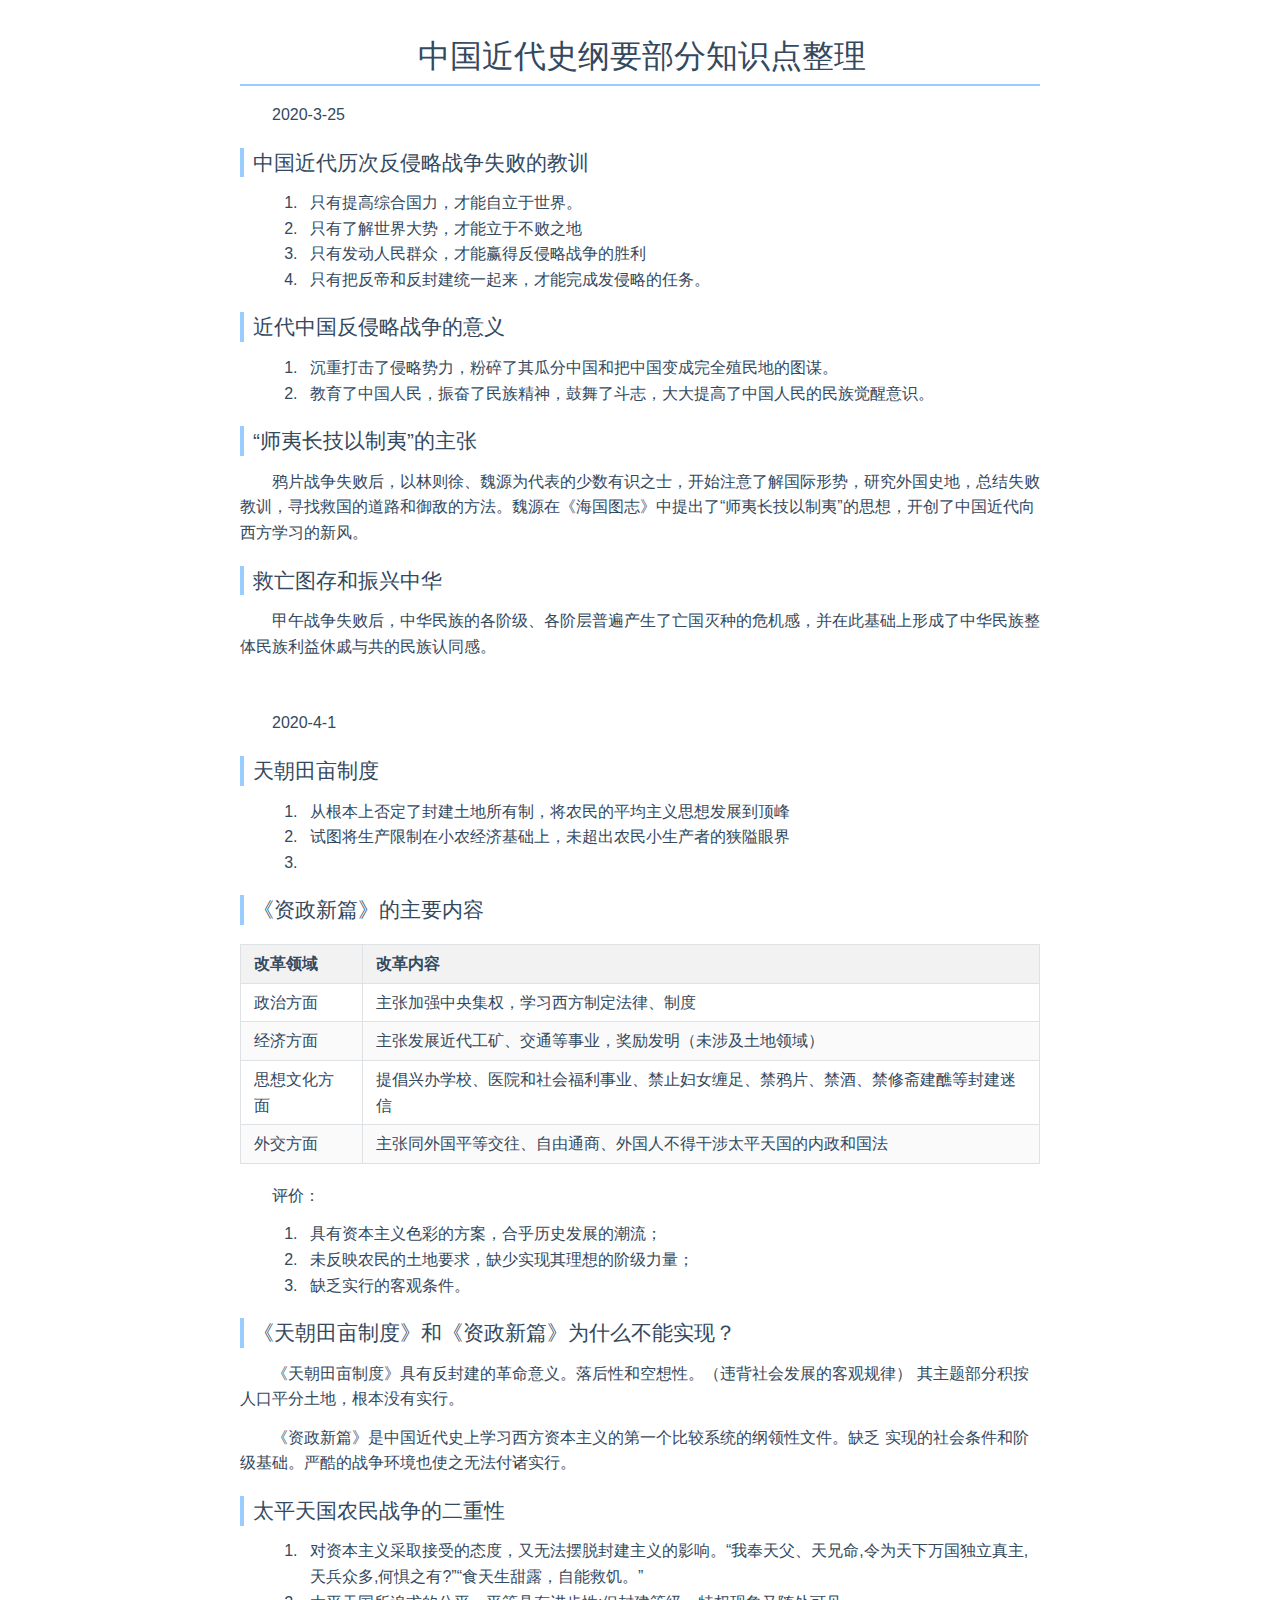
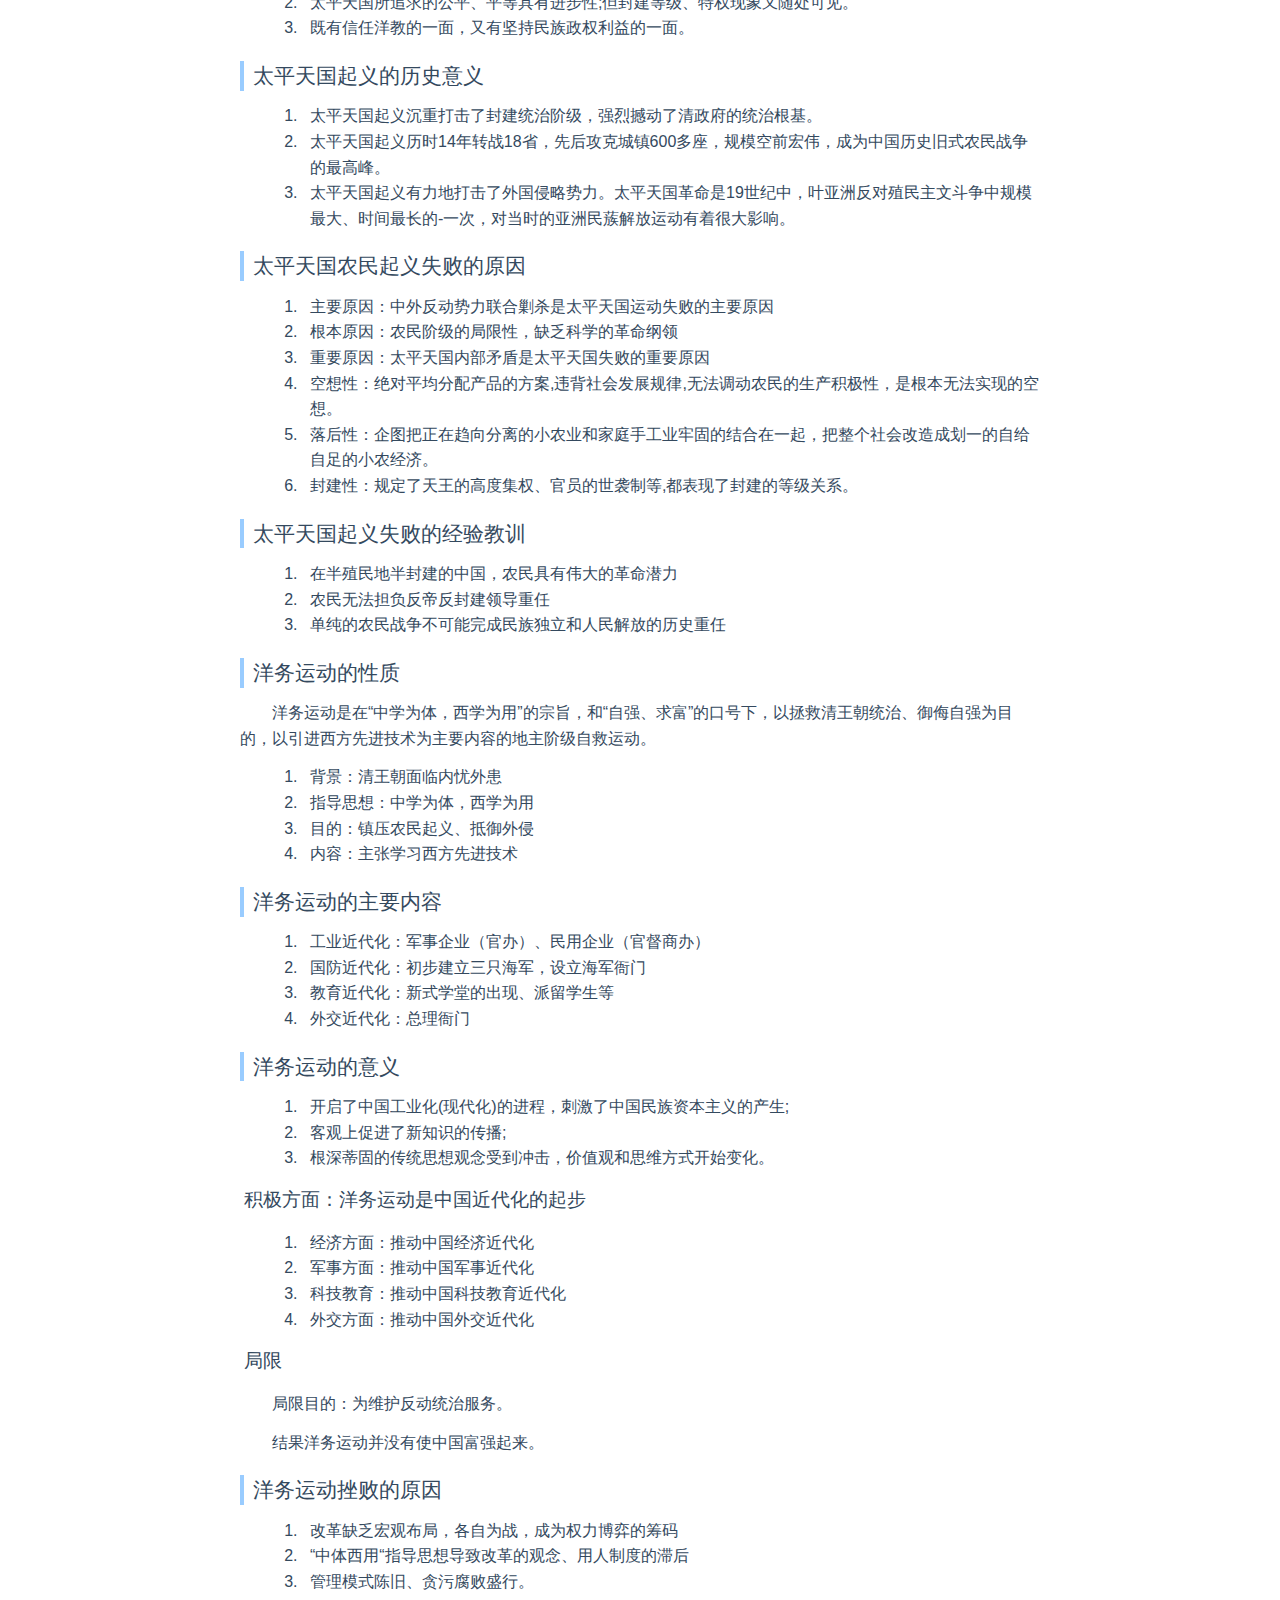
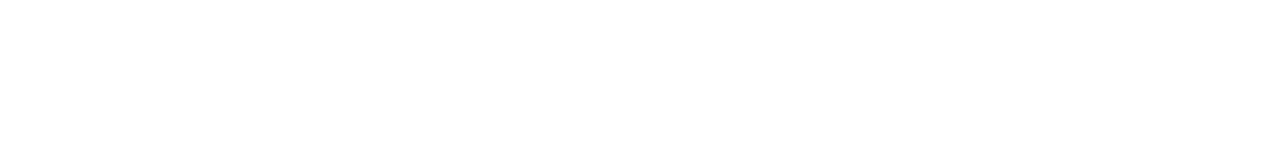
<file: post/2020/04/01.html>
<!doctype html>
<html>
<head>
<meta charset='UTF-8'><meta name='viewport' content='width=device-width initial-scale=1'>
<title>中国近代史纲要部分知识点整理</title><link href='file://vue/fonts.css' rel='stylesheet' type='text/css' /><style type='text/css'>html {overflow-x: initial !important;}:root { --bg-color:#ffffff; --text-color:#333333; --select-text-bg-color:#B5D6FC; --select-text-font-color:auto; --monospace:"Lucida Console",Consolas,"Courier",monospace; }
html { font-size: 14px; background-color: var(--bg-color); color: var(--text-color); font-family: "Helvetica Neue", Helvetica, Arial, sans-serif; -webkit-font-smoothing: antialiased; }
body { margin: 0px; padding: 0px; height: auto; bottom: 0px; top: 0px; left: 0px; right: 0px; font-size: 1rem; line-height: 1.42857; overflow-x: hidden; background: inherit; tab-size: 4; }
iframe { margin: auto; }
a.url { word-break: break-all; }
a:active, a:hover { outline: 0px; }
.in-text-selection, ::selection { text-shadow: none; background: var(--select-text-bg-color); color: var(--select-text-font-color); }
#write { margin: 0px auto; height: auto; width: inherit; word-break: normal; overflow-wrap: break-word; position: relative; white-space: normal; overflow-x: visible; padding-top: 40px; }
#write.first-line-indent p { text-indent: 2em; }
#write.first-line-indent li p, #write.first-line-indent p * { text-indent: 0px; }
#write.first-line-indent li { margin-left: 2em; }
.for-image #write { padding-left: 8px; padding-right: 8px; }
body.typora-export { padding-left: 30px; padding-right: 30px; }
.typora-export .footnote-line, .typora-export li, .typora-export p { white-space: pre-wrap; }
@media screen and (max-width: 500px) {
  body.typora-export { padding-left: 0px; padding-right: 0px; }
  #write { padding-left: 20px; padding-right: 20px; }
  .CodeMirror-sizer { margin-left: 0px !important; }
  .CodeMirror-gutters { display: none !important; }
}
#write li > figure:last-child { margin-bottom: 0.5rem; }
#write ol, #write ul { position: relative; }
img { max-width: 100%; vertical-align: middle; }
button, input, select, textarea { color: inherit; font: inherit; }
input[type="checkbox"], input[type="radio"] { line-height: normal; padding: 0px; }
*, ::after, ::before { box-sizing: border-box; }
#write h1, #write h2, #write h3, #write h4, #write h5, #write h6, #write p, #write pre { width: inherit; }
#write h1, #write h2, #write h3, #write h4, #write h5, #write h6, #write p { position: relative; }
p { line-height: inherit; }
h1, h2, h3, h4, h5, h6 { break-after: avoid-page; break-inside: avoid; orphans: 2; }
p { orphans: 4; }
h1 { font-size: 2rem; }
h2 { font-size: 1.8rem; }
h3 { font-size: 1.6rem; }
h4 { font-size: 1.4rem; }
h5 { font-size: 1.2rem; }
h6 { font-size: 1rem; }
.md-math-block, .md-rawblock, h1, h2, h3, h4, h5, h6, p { margin-top: 1rem; margin-bottom: 1rem; }
.hidden { display: none; }
.md-blockmeta { color: rgb(204, 204, 204); font-weight: 700; font-style: italic; }
a { cursor: pointer; }
sup.md-footnote { padding: 2px 4px; background-color: rgba(238, 238, 238, 0.7); color: rgb(85, 85, 85); border-radius: 4px; cursor: pointer; }
sup.md-footnote a, sup.md-footnote a:hover { color: inherit; text-transform: inherit; text-decoration: inherit; }
#write input[type="checkbox"] { cursor: pointer; width: inherit; height: inherit; }
figure { overflow-x: auto; margin: 1.2em 0px; max-width: calc(100% + 16px); padding: 0px; }
figure > table { margin: 0px !important; }
tr { break-inside: avoid; break-after: auto; }
thead { display: table-header-group; }
table { border-collapse: collapse; border-spacing: 0px; width: 100%; overflow: auto; break-inside: auto; text-align: left; }
table.md-table td { min-width: 32px; }
.CodeMirror-gutters { border-right: 0px; background-color: inherit; }
.CodeMirror-linenumber { user-select: none; }
.CodeMirror { text-align: left; }
.CodeMirror-placeholder { opacity: 0.3; }
.CodeMirror pre { padding: 0px 4px; }
.CodeMirror-lines { padding: 0px; }
div.hr:focus { cursor: none; }
#write pre { white-space: pre-wrap; }
#write.fences-no-line-wrapping pre { white-space: pre; }
#write pre.ty-contain-cm { white-space: normal; }
.CodeMirror-gutters { margin-right: 4px; }
.md-fences { font-size: 0.9rem; display: block; break-inside: avoid; text-align: left; overflow: visible; white-space: pre; background: inherit; position: relative !important; }
.md-diagram-panel { width: 100%; margin-top: 10px; text-align: center; padding-top: 0px; padding-bottom: 8px; overflow-x: auto; }
#write .md-fences.mock-cm { white-space: pre-wrap; }
.md-fences.md-fences-with-lineno { padding-left: 0px; }
#write.fences-no-line-wrapping .md-fences.mock-cm { white-space: pre; overflow-x: auto; }
.md-fences.mock-cm.md-fences-with-lineno { padding-left: 8px; }
.CodeMirror-line, twitterwidget { break-inside: avoid; }
.footnotes { opacity: 0.8; font-size: 0.9rem; margin-top: 1em; margin-bottom: 1em; }
.footnotes + .footnotes { margin-top: 0px; }
.md-reset { margin: 0px; padding: 0px; border: 0px; outline: 0px; vertical-align: top; background: 0px 0px; text-decoration: none; text-shadow: none; float: none; position: static; width: auto; height: auto; white-space: nowrap; cursor: inherit; -webkit-tap-highlight-color: transparent; line-height: normal; font-weight: 400; text-align: left; box-sizing: content-box; direction: ltr; }
li div { padding-top: 0px; }
blockquote { margin: 1rem 0px; }
li .mathjax-block, li p { margin: 0.5rem 0px; }
li { margin: 0px; position: relative; }
blockquote > :last-child { margin-bottom: 0px; }
blockquote > :first-child, li > :first-child { margin-top: 0px; }
.footnotes-area { color: rgb(136, 136, 136); margin-top: 0.714rem; padding-bottom: 0.143rem; white-space: normal; }
#write .footnote-line { white-space: pre-wrap; }
@media print {
  body, html { border: 1px solid transparent; height: 99%; break-after: avoid; break-before: avoid; }
  #write { margin-top: 0px; padding-top: 0px; border-color: transparent !important; }
  .typora-export * { -webkit-print-color-adjust: exact; }
  html.blink-to-pdf { font-size: 13px; }
  .typora-export #write { padding-left: 32px; padding-right: 32px; padding-bottom: 0px; break-after: avoid; }
  .typora-export #write::after { height: 0px; }
}
.footnote-line { margin-top: 0.714em; font-size: 0.7em; }
a img, img a { cursor: pointer; }
pre.md-meta-block { font-size: 0.8rem; min-height: 0.8rem; white-space: pre-wrap; background: rgb(204, 204, 204); display: block; overflow-x: hidden; }
p > .md-image:only-child:not(.md-img-error) img, p > img:only-child { display: block; margin: auto; }
p > .md-image:only-child { display: inline-block; width: 100%; }
#write .MathJax_Display { margin: 0.8em 0px 0px; }
.md-math-block { width: 100%; }
.md-math-block:not(:empty)::after { display: none; }
[contenteditable="true"]:active, [contenteditable="true"]:focus, [contenteditable="false"]:active, [contenteditable="false"]:focus { outline: 0px; box-shadow: none; }
.md-task-list-item { position: relative; list-style-type: none; }
.task-list-item.md-task-list-item { padding-left: 0px; }
.md-task-list-item > input { position: absolute; top: 0px; left: 0px; margin-left: -1.2em; margin-top: calc(1em - 10px); border: none; }
.math { font-size: 1rem; }
.md-toc { min-height: 3.58rem; position: relative; font-size: 0.9rem; border-radius: 10px; }
.md-toc-content { position: relative; margin-left: 0px; }
.md-toc-content::after, .md-toc::after { display: none; }
.md-toc-item { display: block; color: rgb(65, 131, 196); }
.md-toc-item a { text-decoration: none; }
.md-toc-inner:hover { text-decoration: underline; }
.md-toc-inner { display: inline-block; cursor: pointer; }
.md-toc-h1 .md-toc-inner { margin-left: 0px; font-weight: 700; }
.md-toc-h2 .md-toc-inner { margin-left: 2em; }
.md-toc-h3 .md-toc-inner { margin-left: 4em; }
.md-toc-h4 .md-toc-inner { margin-left: 6em; }
.md-toc-h5 .md-toc-inner { margin-left: 8em; }
.md-toc-h6 .md-toc-inner { margin-left: 10em; }
@media screen and (max-width: 48em) {
  .md-toc-h3 .md-toc-inner { margin-left: 3.5em; }
  .md-toc-h4 .md-toc-inner { margin-left: 5em; }
  .md-toc-h5 .md-toc-inner { margin-left: 6.5em; }
  .md-toc-h6 .md-toc-inner { margin-left: 8em; }
}
a.md-toc-inner { font-size: inherit; font-style: inherit; font-weight: inherit; line-height: inherit; }
.footnote-line a:not(.reversefootnote) { color: inherit; }
.md-attr { display: none; }
.md-fn-count::after { content: "."; }
code, pre, samp, tt { font-family: var(--monospace); }
kbd { margin: 0px 0.1em; padding: 0.1em 0.6em; font-size: 0.8em; color: rgb(36, 39, 41); background: rgb(255, 255, 255); border: 1px solid rgb(173, 179, 185); border-radius: 3px; box-shadow: rgba(12, 13, 14, 0.2) 0px 1px 0px, rgb(255, 255, 255) 0px 0px 0px 2px inset; white-space: nowrap; vertical-align: middle; }
.md-comment { color: rgb(162, 127, 3); opacity: 0.8; font-family: var(--monospace); }
code { text-align: left; vertical-align: initial; }
a.md-print-anchor { white-space: pre !important; border-width: initial !important; border-style: none !important; border-color: initial !important; display: inline-block !important; position: absolute !important; width: 1px !important; right: 0px !important; outline: 0px !important; background: 0px 0px !important; text-decoration: initial !important; text-shadow: initial !important; }
.md-inline-math .MathJax_SVG .noError { display: none !important; }
.html-for-mac .inline-math-svg .MathJax_SVG { vertical-align: 0.2px; }
.md-math-block .MathJax_SVG_Display { text-align: center; margin: 0px; position: relative; text-indent: 0px; max-width: none; max-height: none; min-height: 0px; min-width: 100%; width: auto; overflow-y: hidden; display: block !important; }
.MathJax_SVG_Display, .md-inline-math .MathJax_SVG_Display { width: auto; margin: inherit; display: inline-block !important; }
.MathJax_SVG .MJX-monospace { font-family: var(--monospace); }
.MathJax_SVG .MJX-sans-serif { font-family: sans-serif; }
.MathJax_SVG { display: inline; font-style: normal; font-weight: 400; line-height: normal; zoom: 90%; text-indent: 0px; text-align: left; text-transform: none; letter-spacing: normal; word-spacing: normal; overflow-wrap: normal; white-space: nowrap; float: none; direction: ltr; max-width: none; max-height: none; min-width: 0px; min-height: 0px; border: 0px; padding: 0px; margin: 0px; }
.MathJax_SVG * { transition: none 0s ease 0s; }
.MathJax_SVG_Display svg { vertical-align: middle !important; margin-bottom: 0px !important; margin-top: 0px !important; }
.os-windows.monocolor-emoji .md-emoji { font-family: "Segoe UI Symbol", sans-serif; }
.md-diagram-panel > svg { max-width: 100%; }
[lang="flow"] svg, [lang="mermaid"] svg { max-width: 100%; height: auto; }
[lang="mermaid"] .node text { font-size: 1rem; }
table tr th { border-bottom: 0px; }
video { max-width: 100%; display: block; margin: 0px auto; }
iframe { max-width: 100%; width: 100%; border: none; }
.highlight td, .highlight tr { border: 0px; }
svg[id^="mermaidChart"] { line-height: 1em; }
mark { background: rgb(255, 255, 0); color: rgb(0, 0, 0); }
.md-html-inline .md-plain, .md-html-inline strong, mark .md-inline-math, mark strong { color: inherit; }
mark .md-meta { color: rgb(0, 0, 0); opacity: 0.3 !important; }


/* cyrillic-ext */
/* cyrillic */
/* greek-ext */
/* greek */
/* vietnamese */
/* latin-ext */
/* latin */
/* cyrillic-ext */
/* cyrillic */
/* greek-ext */
/* greek */
/* vietnamese */
/* latin-ext */
/* latin */
/* cyrillic-ext */
/* cyrillic */
/* greek-ext */
/* greek */
/* vietnamese */
/* latin-ext */
/* latin */
/* cyrillic-ext */
/* cyrillic */
/* greek-ext */
/* greek */
/* vietnamese */
/* latin-ext */
/* latin */
@font-face {
    font-family: 'Source Sans Pro';
    font-style: normal;
    font-weight: 600;
    src: local('Source Sans Pro SemiBold'), local('SourceSansPro-SemiBold'), url('file:///C://Users//rht//AppData//Roaming//Typora/themes/vue/6xKydSBYKcSV-LCoeQqfX1RYOo3i54rwlxdu.woff2') format('woff2');
    unicode-range: U+0000-00FF, U+0131, U+0152-0153, U+02BB-02BC, U+02C6, U+02DA, U+02DC, U+2000-206F, U+2074, U+20AC, U+2122, U+2191, U+2193, U+2212, U+2215, U+FEFF, U+FFFD;
}@import '';

:root {
    --side-bar-bg-color: #fff;
    --control-text-color: #777;
    --font-sans-serif: 'Ubuntu', 'Source Sans Pro', sans-serif !important;
    --font-monospace: 'Fira Code', 'Roboto Mono', monospace !important;
}

html {
    font-size: 16px;
}

body {
    font-family: var(--font-sans-serif);
    color: #34495e;
    -webkit-font-smoothing: antialiased;
    line-height: 1.6rem;
    letter-spacing: 0;
    margin: 0;
    overflow-x: hidden;
}

#write {
    max-width: 860px;
    margin: 0 auto;
    padding: 20px 30px 100px;
}

#write p {
    line-height: 1.6rem;
    word-spacing: .05rem;
}

#write ol li {
    padding-left: 0.5rem;
}

#write > ul:first-child,
#write > ol:first-child {
    margin-top: 30px;
}

body > *:first-child {
    margin-top: 0 !important;
}

body > *:last-child {
    margin-bottom: 0 !important;
}

a {
    color: #42b983;
    font-weight: 600;
    padding: 0 2px;
    text-decoration: none;
}

h1,
h2,
h3,
h4,
h5,
h6 {
    position: relative;
    margin-top: 1rem;
    margin-bottom: 1rem;
    font-weight: normal;
    line-height: 1.4;
    cursor: text;
}

h1:hover a.anchor,
h2:hover a.anchor,
h3:hover a.anchor,
h4:hover a.anchor,
h5:hover a.anchor,
h6:hover a.anchor {
    text-decoration: none;
}

h1 tt,
h1 code {
    font-size: inherit !important;
}

h2 tt,
h2 code {
    font-size: inherit !important;
}

h3 tt,
h3 code {
    font-size: inherit !important;
}

h4 tt,
h4 code {
    font-size: inherit !important;
}

h5 tt,
h5 code {
    font-size: inherit !important;
}

h6 tt,
h6 code {
    font-size: inherit !important;
}

h2 a,
h3 a {
    color: #34495e;
}

h1 {
    padding-bottom: .4rem;
    font-size: 2rem;
    line-height: 1.3;
    text-align: center;
    border-bottom: 2px solid #99CCFF;
}

h2 {
    font-size: 1.5rem;
    line-height: 1.225;
    margin: 35px 0 15px;
    padding-bottom: 0.5em;
    border-bottom: 1px solid #ddd;
}

h3 {
    font-size: 1.3rem;
    line-height: 1.43;
    margin: 20px 0 7px;
    padding-left: 5px;
    border-left: 4px solid #99CCFF;
}

h4 {
    font-size: 1.2rem;
}

h5 {
    font-size: 1rem;
}

h6 {
    font-size: 1rem;
    color: #777;
}

p,
blockquote,
ul,
ol,
dl,
table {
    margin: 0.8em 0;
}

li > ol,
li > ul {
    margin: 0 0;
}

hr {
    height: 2px;
    padding: 0;
    margin: 16px 0;
    background-color: #e7e7e7;
    border: 0 none;
    overflow: hidden;
    box-sizing: content-box;
}

body > h2:first-child {
    margin-top: 0;
    padding-top: 0;
}

body > h1:first-child {
    margin-top: 0;
    padding-top: 0;
}

body > h1:first-child + h2 {
    margin-top: 0;
    padding-top: 0;
}

body > h3:first-child,
body > h4:first-child,
body > h5:first-child,
body > h6:first-child {
    margin-top: 0;
    padding-top: 0;
}

a:first-child h1,
a:first-child h2,
a:first-child h3,
a:first-child h4,
a:first-child h5,
a:first-child h6 {
    margin-top: 0;
    padding-top: 0;
}

h1 p,
h2 p,
h3 p,
h4 p,
h5 p,
h6 p {
    margin-top: 0;
}

li p.first {
    display: inline-block;
}

ul,
ol {
    padding-left: 30px;
}

ul:first-child,
ol:first-child {
    margin-top: 0;
}

ul:last-child,
ol:last-child {
    margin-bottom: 0;
}

blockquote {
    border-left: 4px solid #42b983;
    padding: 10px 15px;
    color: #777;
    background-color: rgba(66, 185, 131, .1);
}

table {
    padding: 0;
    word-break: initial;
}

table tr {
    border-top: 1px solid #dfe2e5;
    margin: 0;
    padding: 0;
}

table tr:nth-child(2n),
thead {
    background-color: #fafafa;
}

table tr th {
    font-weight: bold;
    border: 1px solid #dfe2e5;
    border-bottom: 0;
    text-align: left;
    margin: 0;
    padding: 6px 13px;
}

table tr td {
    border: 1px solid #dfe2e5;
    text-align: left;
    margin: 0;
    padding: 6px 13px;
}

table tr th:first-child,
table tr td:first-child {
    margin-top: 0;
}

table tr th:last-child,
table tr td:last-child {
    margin-bottom: 0;
}

#write strong {
    padding: 0 1px;
}

#write em {
    padding: 0 5px 0 2px;
}

#write table thead th {
    background-color: #f2f2f2;
}

#write .CodeMirror-gutters {
    border-right: none;
}

#write .md-fences {
    border: 1px solid #F4F4F4;
    -webkit-font-smoothing: initial;
    margin: 0.8rem 0 !important;
    padding: 0.3rem 0 !important;
    line-height: 1.43rem;
    background-color: #F8F8F8 !important;
    border-radius: 2px;
    font-family: var(--font-monospace);
    font-size: 0.85rem;
    word-wrap: normal;
}

#write .CodeMirror-wrap .CodeMirror-code pre {
    padding-left: 12px;
}

#write code, tt {
    padding: 2px 4px;
    border-radius: 2px;
    font-family: var(--font-monospace);
    font-size: 0.92rem;
    color: #e96900;
    background-color: #f8f8f8;
}

tt {
    margin: 0 2px;
}

#write .md-footnote {
    background-color: #f8f8f8;
    color: #e96900;
}

/* heighlight. */
#write mark {
    background-color: #EBFFEB;
    border-radius: 2px;
    padding: 2px 4px;
    margin: 0 2px;
    color: #222;
    font-weight: 500;
}

#write del {
    padding: 1px 2px;
}

.cm-s-inner .cm-link,
.cm-s-inner.cm-link {
    color: #22a2c9;
}

.cm-s-inner .cm-string {
    color: #22a2c9;
}

.md-task-list-item > input {
    margin-left: -1.3em;
}

@media print {
    html {
        font-size: 13px;
    }

    table,
    pre {
        page-break-inside: avoid;
    }

    pre {
        word-wrap: break-word;
    }
}

.md-fences {
    background-color: #f8f8f8;
}

#write pre.md-meta-block {
    padding: 1rem;
    font-size: 85%;
    line-height: 1.45;
    background-color: #f7f7f7;
    border: 0;
    border-radius: 3px;
    color: #777777;
    margin-top: 0 !important;
}

.mathjax-block > .code-tooltip {
    bottom: .375rem;
}

#write > h3.md-focus:before {
    left: -1.5625rem;
    top: .375rem;
}

#write > h4.md-focus:before {
    left: -1.5625rem;
    top: .285714286rem;
}

#write > h5.md-focus:before {
    left: -1.5625rem;
    top: .285714286rem;
}

#write > h6.md-focus:before {
    left: -1.5625rem;
    top: .285714286rem;
}

.md-image > .md-meta {
    border-radius: 3px;
    font-family: var(--font-monospace);
    padding: 2px 0 0 4px;
    font-size: 0.9em;
    color: inherit;
}

.md-tag {
    color: inherit;
}

.md-toc {
    margin-top: 20px;
    padding-bottom: 20px;
}

.sidebar-tabs {
    border-bottom: none;
}

#typora-quick-open {
    border: 1px solid #ddd;
    background-color: #f8f8f8;
}

#typora-quick-open-item {
    background-color: #FAFAFA;
    border-color: #FEFEFE #e5e5e5 #e5e5e5 #eee;
    border-style: solid;
    border-width: 1px;
}

#md-notification:before {
    top: 10px;
}

/** focus mode */

.on-focus-mode blockquote {
    border-left-color: rgba(85, 85, 85, 0.12);
}

header,
.context-menu,
.megamenu-content,
footer {
    font-family: var(--font-sans-serif);
}

.file-node-content:hover .file-node-icon,
.file-node-content:hover .file-node-open-state {
    visibility: visible;
}

.mac-seamless-mode #typora-sidebar {
    background-color: var(--side-bar-bg-color);
}

.md-lang {
    color: #b4654d;
}

.html-for-mac .context-menu {
    --item-hover-bg-color: #E6F0FE;
}



</style>
</head>
<body class='typora-export os-windows' >
<div  id='write'  class = 'is-node first-line-indent'><h1><a name="中国近代史纲要部分知识点整理" class="md-header-anchor"></a><span>中国近代史纲要部分知识点整理</span></h1><p><span>2020-3-25</span></p><h3><a name="中国近代历次反侵略战争失败的教训" class="md-header-anchor"></a><span>中国近代历次反侵略战争失败的教训</span></h3><ol start='' ><li><span>只有提高综合国力，才能自立于世界。</span></li><li><span>只有了解世界大势，才能立于不败之地</span></li><li><span>只有发动人民群众，才能赢得反侵略战争的胜利</span></li><li><span>只有把反帝和反封建统一起来，才能完成发侵略的任务。</span></li></ol><h3><a name="近代中国反侵略战争的意义" class="md-header-anchor"></a><span>近代中国反侵略战争的意义</span></h3><ol start='' ><li><span>沉重打击了侵略势力，粉碎了其瓜分中国和把中国变成完全殖民地的图谋。</span></li><li><span>教育了中国人民，振奋了民族精神，鼓舞了斗志，大大提高了中国人民的民族觉醒意识。</span></li></ol><h3><a name="师夷长技以制夷的主张" class="md-header-anchor"></a><span>“师夷长技以制夷”的主张</span></h3><p><span>鸦片战争失败后，以林则徐、魏源为代表的少数有识之士，开始注意了解国际形势，研究外国史地，总结失败教训，寻找救国的道路和御敌的方法。魏源在《海国图志》中提出了“师夷长技以制夷”的思想，开创了中国近代向西方学习的新风。</span></p><h3><a name="救亡图存和振兴中华" class="md-header-anchor"></a><span>救亡图存和振兴中华</span></h3><p><span>甲午战争失败后，中华民族的各阶级、各阶层普遍产生了亡国灭种的危机感，并在此基础上形成了中华民族整体民族利益休戚与共的民族认同感。</span></p><p>&nbsp;</p><p><span>2020-4-1</span></p><h3><a name="天朝田亩制度" class="md-header-anchor"></a><span>天朝田亩制度</span></h3><ol start='' ><li><span>从根本上否定了封建土地所有制，将农民的平均主义思想发展到顶峰</span></li><li><span>试图将生产限制在小农经济基础上，未超出农民小生产者的狭隘眼界</span></li><li></li></ol><h3><a name="资政新篇的主要内容" class="md-header-anchor"></a><span>《资政新篇》的主要内容</span></h3><figure><table><thead><tr><th><span>改革领域</span></th><th style='text-align:left;' ><span>改革内容</span></th></tr></thead><tbody><tr><td><span>政治方面</span></td><td style='text-align:left;' ><span>主张加强中央集权，学习西方制定法律、制度</span></td></tr><tr><td><span>经济方面</span></td><td style='text-align:left;' ><span>主张发展近代工矿、交通等事业，奖励发明（未涉及土地领域）</span></td></tr><tr><td><span>思想文化方面</span></td><td style='text-align:left;' ><span>提倡兴办学校、医院和社会福利事业、禁止妇女缠足、禁鸦片、禁酒、禁修斋建醮等封建迷信</span></td></tr><tr><td><span>外交方面</span></td><td style='text-align:left;' ><span>主张同外国平等交往、自由通商、外国人不得干涉太平天国的内政和国法</span></td></tr></tbody></table></figure><p><span>评价：</span></p><ol start='' ><li><span>具有资本主义色彩的方案，合乎历史发展的潮流；</span></li><li><span>未反映农民的土地要求，缺少实现其理想的阶级力量；</span></li><li><span>缺乏实行的客观条件。</span></li></ol><h3><a name="天朝田亩制度和资政新篇为什么不能实现" class="md-header-anchor"></a><span>《天朝田亩制度》和《资政新篇》为什么不能实现？</span></h3><p><span>《天朝田亩制度》具有反封建的革命意义。落后性和空想性。（违背社会发展的客观规律） 其主题部分积按人口平分土地，根本没有实行。</span></p><p><span>《资政新篇》是中国近代史上学习西方资本主义的第一个比较系统的纲领性文件。缺乏 实现的社会条件和阶级基础。严酷的战争环境也使之无法付诸实行。</span></p><h3><a name="太平天国农民战争的二重性" class="md-header-anchor"></a><span>太平天国农民战争的二重性</span></h3><ol start='' ><li><span>对资本主义采取接受的态度，又无法摆脱封建主义的影响。“我奉天父、天兄命,令为天下万国独立真主,天兵众多,何惧之有?”“食天生甜露，自能救饥。”</span></li><li><span>太平天国所追求的公平、平等具有进步性;但封建等级、特权现象又随处可见。</span></li><li><span>既有信任洋教的一面，又有坚持民族政权利益的一面。</span></li></ol><h3><a name="太平天国起义的历史意义" class="md-header-anchor"></a><span>太平天国起义的历史意义</span></h3><ol start='' ><li><span>太平天国起义沉重打击了封建统治阶级，强烈撼动了清政府的统治根基。</span></li><li><span>太平天国起义历时14年转战18省，先后攻克城镇600多座，规模空前宏伟，成为中国历史旧式农民战争的最高峰。</span></li><li><span>太平天国起义有力地打击了外国侵略势力。太平天国革命是19世纪中，叶亚洲反对殖民主文斗争中规模最大、时间最长的-一次，对当时的亚洲民蔟解放运动有着很大影响。</span></li></ol><h3><a name="太平天国农民起义失败的原因" class="md-header-anchor"></a><span>太平天国农民起义失败的原因</span></h3><ol start='' ><li><span>主要原因：中外反动势力联合剿杀是太平天国运动失败的主要原因</span></li><li><span>根本原因：农民阶级的局限性，缺乏科学的革命纲领</span></li><li><span>重要原因：太平天国内部矛盾是太平天国失败的重要原因</span></li><li><span>空想性：绝对平均分配产品的方案,违背社会发展规律,无法调动农民的生产积极性，是根本无法实现的空想。</span></li><li><span>落后性：企图把正在趋向分离的小农业和家庭手工业牢固的结合在一起，把整个社会改造成划一的自给自足的小农经济。</span></li><li><span>封建性：规定了天王的高度集权、官员的世袭制等,都表现了封建的等级关系。</span></li></ol><h3><a name="太平天国起义失败的经验教训" class="md-header-anchor"></a><span>太平天国起义失败的经验教训</span></h3><ol start='' ><li><span>在半殖民地半封建的中国，农民具有伟大的革命潜力</span></li><li><span>农民无法担负反帝反封建领导重任</span></li><li><span>单纯的农民战争不可能完成民族独立和人民解放的历史重任</span></li></ol><h3><a name="洋务运动的性质" class="md-header-anchor"></a><span>洋务运动的性质</span></h3><p><span>洋务运动是在“中学为体，西学为用”的宗旨，和“自强、求富”的口号下，以拯救清王朝统治、御侮自强为目的，以引进西方先进技术为主要内容的地主阶级自救运动。</span></p><ol start='' ><li><span>背景：清王朝面临内忧外患</span></li><li><span>指导思想：中学为体，西学为用</span></li><li><span>目的：镇压农民起义、抵御外侵</span></li><li><span>内容：主张学习西方先进技术</span></li></ol><h3><a name="洋务运动的主要内容" class="md-header-anchor"></a><span>洋务运动的主要内容</span></h3><ol start='' ><li><span>工业近代化：军事企业（官办）、民用企业（官督商办）</span></li><li><span>国防近代化：初步建立三只海军，设立海军衙门</span></li><li><span>教育近代化：新式学堂的出现、派留学生等</span></li><li><span>外交近代化：总理衙门</span></li></ol><h3><a name="洋务运动的意义" class="md-header-anchor"></a><span>洋务运动的意义</span></h3><ol start='' ><li><span>开启了中国工业化(现代化)的进程，刺激了中国民族资本主义的产生;</span></li><li><span>客观上促进了新知识的传播;</span></li><li><span>根深蒂固的传统思想观念受到冲击，价值观和思维方式开始变化。</span></li></ol><h4><a name="积极方面洋务运动是中国近代化的起步" class="md-header-anchor"></a><span>积极方面：洋务运动是中国近代化的起步</span></h4><ol start='' ><li><span>经济方面：推动中国经济近代化</span></li><li><span>军事方面：推动中国军事近代化</span></li><li><span>科技教育：推动中国科技教育近代化</span></li><li><span>外交方面：推动中国外交近代化</span></li></ol><h4><a name="局限" class="md-header-anchor"></a><span>局限</span></h4><p><span>局限目的：为维护反动统治服务。</span></p><p><span>结果洋务运动并没有使中国富强起来。</span></p><h3><a name="洋务运动挫败的原因" class="md-header-anchor"></a><span>洋务运动挫败的原因</span></h3><ol start='' ><li><span>改革缺乏宏观布局，各自为战，成为权力博弈的筹码</span></li><li><span>“中体西用“指导思想导致改革的观念、用人制度的滞后</span></li><li><span>管理模式陈旧、贪污腐败盛行。</span></li></ol><p>&nbsp;</p></div>
</body>
</html>
</file>
